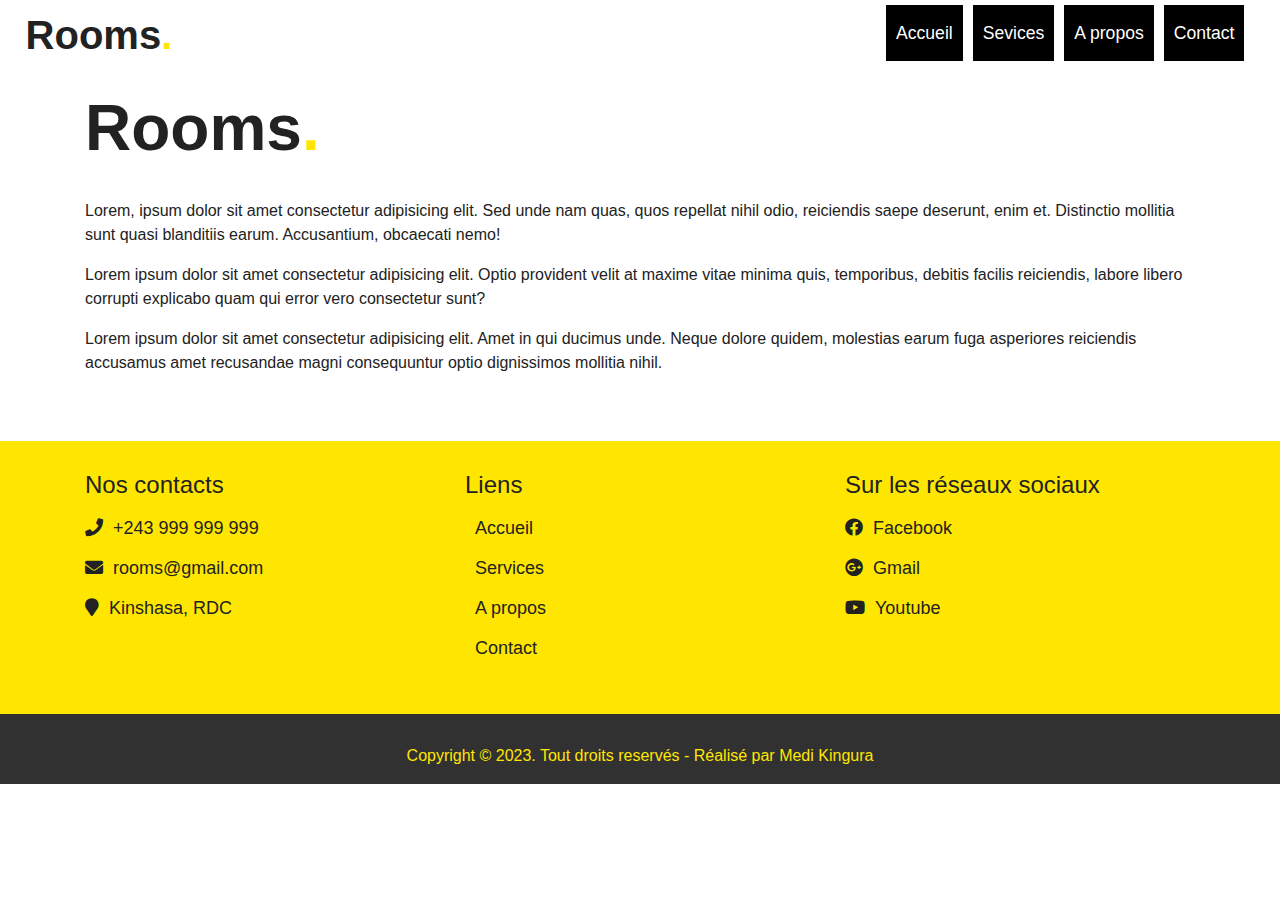
<file: about.html>
<!DOCTYPE html>
<html lang="en">
<head>
    <meta charset="UTF-8">
    <meta http-equiv="X-UA-Compatible" content="IE=edge">
    <meta name="viewport" content="width=device-width, initial-scale=1.0">
    <link rel="stylesheet" href="static/css/all.min.css">
    <link rel="stylesheet" href="static/css/boxicons.min.css">
    <link rel="stylesheet" href="static/css/slick-theme.css">
    <link rel="stylesheet" href="static/css/slick.css">
    <link rel="stylesheet" href="static/css/bootstrap.min.css">
    <link rel="stylesheet" type="text/css" href="static/css/style.css">
    <title>Rooms</title>
</head>
<body>

    <div class="wrapper">
        <header>
            <div class="top row justify-content-between h-100 m-0">
                <a href="index.html" class="brand">Rooms<span>.</span></a>
                <div id="menu">
                    <ul class="nav hide">
                        <li class="nav-item"><a href="index.html" class="nav-link">Accueil</a></li>
                        <li class="nav-item"><a href="services.html" class="nav-link">Sevices</a></li>
                        <li class="nav-item"><a href="about.html" class="nav-link">A propos</a></li>
                        <li class="nav-item"><a href="contact.html" class="nav-link">Contact</a></li>
                    </ul>
                    <span id="menu-bars" class="d-md-none">
                        <a href="#"><i class="fa fa-bars"></i></a>
                    </span>
                </div>
            </div>           
        </header>

        <main>
            <section class="services px-3">
                <div class="container pt-3">
                    <h1 class="py-4" style="font-size: 4rem; font-weight: 800;">Rooms<span style="color: rgb(255, 230, 0);">.</span></h1>
                    <p>Lorem, ipsum dolor sit amet consectetur adipisicing elit. Sed unde nam quas, quos repellat nihil odio, 
                        reiciendis saepe deserunt, enim et. Distinctio mollitia sunt quasi blanditiis earum. Accusantium, obcaecati nemo!</p>
                    <p>Lorem ipsum dolor sit amet consectetur adipisicing elit. Optio provident velit at maxime vitae
                         minima quis, temporibus, debitis facilis reiciendis, labore libero corrupti explicabo quam qui error vero consectetur sunt?</p>
                    <p>Lorem ipsum dolor sit amet consectetur adipisicing elit. Amet in qui ducimus unde. Neque dolore quidem, molestias
                         earum fuga asperiores reiciendis accusamus amet recusandae magni consequuntur optio dignissimos mollitia nihil.</p>

                </div>
            </section>
        </main>

        <footer class="footer_section layout_padding">
            <div class="container">
                <div class="row">
                    <div class="col-sm-4 mb-3">
                        <h1 class="addres_text">Nos contacts</h1>
                        <div class="call_text"><i class="fa fa-phone"></i><span class="padding_left_0">+243 999 999 999</span></div>
                        <div class="call_text"><i class="fa fa-envelope"></i><span class="padding_left_0">rooms@gmail.com</span></div>
                        <div class="call_text"><i class="fa fa-map-marker"></i><span class="padding_left_0">Kinshasa, RDC</span></div>
                    </div>
                    <div class="col-sm-4 mb-3">
                        <h1 class="addres_text">Liens</h1>
                        <div class="call_text"><a href="#" class="padding_left_0">Accueil</a></div>
                        <div class="call_text"><a href="#" class="padding_left_0">Services</a></div>
                        <div class="call_text"><a href="#" class="padding_left_0">A propos</a></div>
                        <div class="call_text"><a href="#" class="padding_left_0">Contact</a></div>
                    </div>
                    <div class="col-sm-4 mb-3">
                        <h1 class="addres_text">Sur les réseaux sociaux</h1>
                        <div class="call_text"><i class="fab fa-facebook"></i><span class="padding_left_0">Facebook</span></div>
                        <div class="call_text"><i class="fab fa-google-plus"></i><span class="padding_left_0">Gmail</span></div>
                        <div class="call_text"><i class="fab fa-youtube"></i><span class="padding_left_0">Youtube</span></div>
                    </div>
                </div>
            </div>
            <div class="copyright_section">
                  <div class="container">
                      <p class="copyright_text">Copyright &copy; 2023. Tout droits reservés - Réalisé par <a href="#">Medi Kingura</a></p>
                  </div>
            </div>  
        </footer>
    </div>

    <script type="text/javascript" src="static/js/popper.min.js"></script>
    <script type="text/javascript" src="static/js/jquery-3.6.0.min.js"></script>
    <script type="text/javascript" src="static/js/bootstrap.min.js"></script>
    <script type="text/javascript" src="static/js/slick.min.js"></script>
    <script type="text/javascript" src="static/js/main.js"></script>
</body>
</html>
</file>
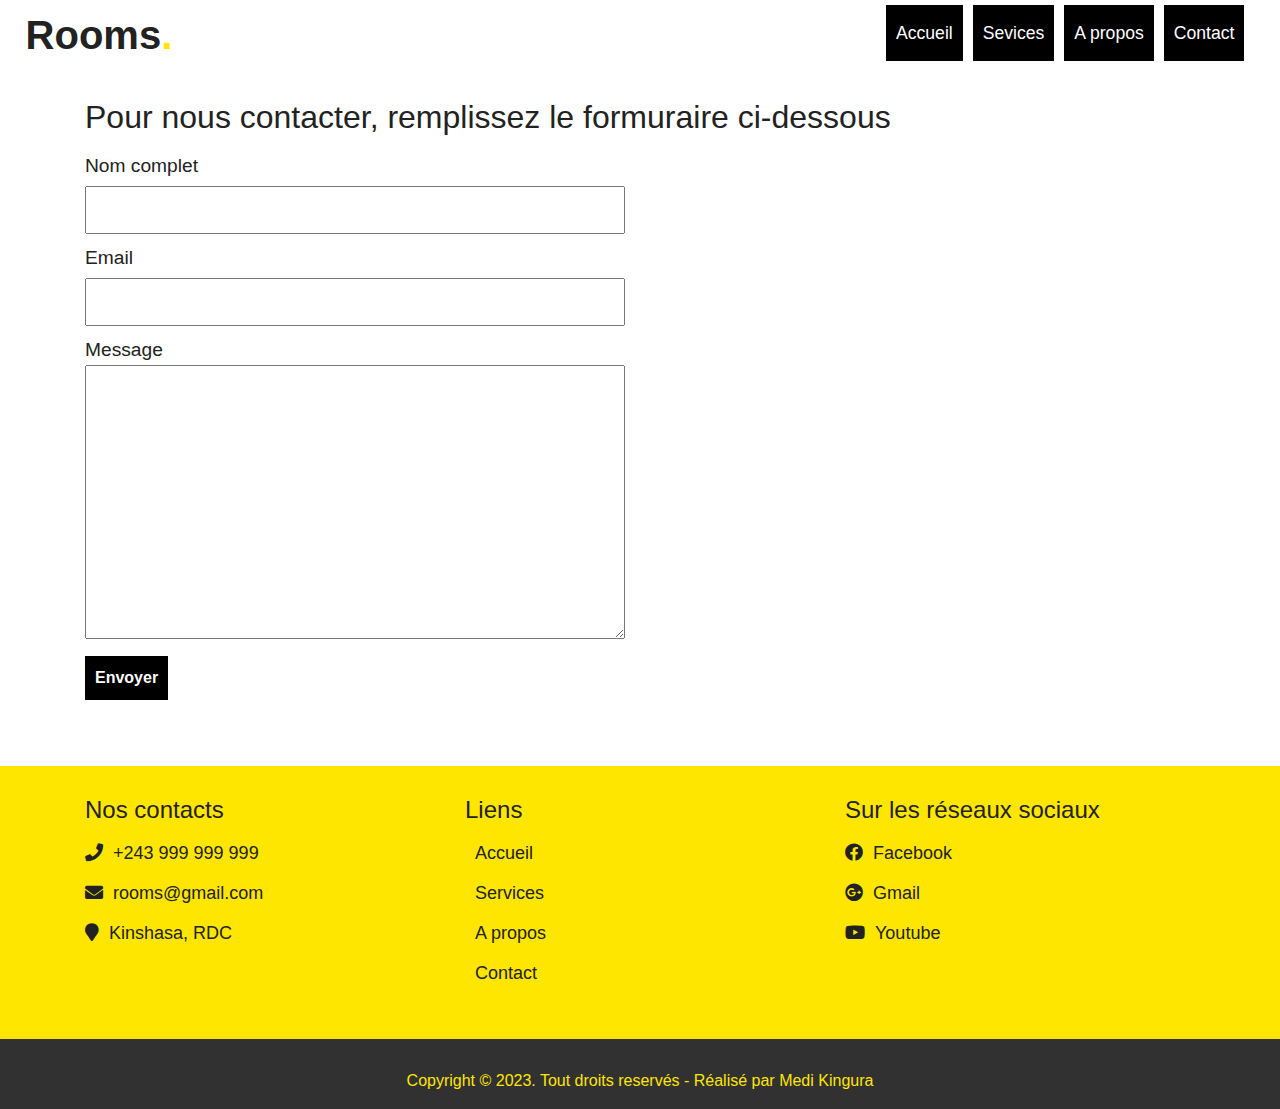
<file: contact.html>
<!DOCTYPE html>
<html lang="en">
<head>
    <meta charset="UTF-8">
    <meta http-equiv="X-UA-Compatible" content="IE=edge">
    <meta name="viewport" content="width=device-width, initial-scale=1.0">
    <link rel="stylesheet" href="static/css/all.min.css">
    <link rel="stylesheet" href="static/css/boxicons.min.css">
    <link rel="stylesheet" href="static/css/slick-theme.css">
    <link rel="stylesheet" href="static/css/slick.css">
    <link rel="stylesheet" href="static/css/bootstrap.min.css">
    <link rel="stylesheet" type="text/css" href="static/css/style.css">
    <title>Rooms</title>
</head>
<body>

    <div class="wrapper">
        <header>
            <div class="top row justify-content-between h-100 m-0">
                <a href="index.html" class="brand">Rooms<span>.</span></a>
                <div id="menu">
                    <ul class="nav hide">
                        <li class="nav-item"><a href="index.html" class="nav-link">Accueil</a></li>
                        <li class="nav-item"><a href="services.html" class="nav-link">Sevices</a></li>
                        <li class="nav-item"><a href="about.html" class="nav-link">A propos</a></li>
                        <li class="nav-item"><a href="contact.html" class="nav-link">Contact</a></li>
                    </ul>
                    <span id="menu-bars" class="d-md-none">
                        <a href="#"><i class="fa fa-bars"></i></a>
                    </span>
                </div>
            </div>           
        </header>

        <main>
            <section class="contacts" style="background-color: #fff; color: #222;">
                <div class="container mt-5">
                    <h2>Pour nous contacter, remplissez le formuraire ci-dessous</h2>
                    <div class="row mt-3">
                        <!-- <div class="col-md-6 mb-3">
                    </div> -->
                        <div class="col-md-6 mb-3">
                            <form action="#" method="post">
                                <label for="name">
                                    <span>Nom complet</span>
                                    <input type="text" name="name" id="name" required>
                                </label>
                                <label for="email">
                                    <span>Email</span>
                                    <input type="email" name="email" id="email" required>
                                </label>
                                
                                <label for="message">
                                    <span>Message</span>
                                    <textarea name="message" id="message" class="w-100 p-3" rows="10" required></textarea>
                                </label>
                                <button style="background-color: #000; color: #fff;">Envoyer</button>
                            </form>
                        </div>
                    </div>
                </div>
            </section>
        </main>

        <footer class="footer_section layout_padding">
            <div class="container">
                <div class="row">
                    <div class="col-sm-4 mb-3">
                        <h1 class="addres_text">Nos contacts</h1>
                        <div class="call_text"><i class="fa fa-phone"></i><span class="padding_left_0">+243 999 999 999</span></div>
                        <div class="call_text"><i class="fa fa-envelope"></i><span class="padding_left_0">rooms@gmail.com</span></div>
                        <div class="call_text"><i class="fa fa-map-marker"></i><span class="padding_left_0">Kinshasa, RDC</span></div>
                    </div>
                    <div class="col-sm-4 mb-3">
                        <h1 class="addres_text">Liens</h1>
                        <div class="call_text"><a href="#" class="padding_left_0">Accueil</a></div>
                        <div class="call_text"><a href="#" class="padding_left_0">Services</a></div>
                        <div class="call_text"><a href="#" class="padding_left_0">A propos</a></div>
                        <div class="call_text"><a href="#" class="padding_left_0">Contact</a></div>
                    </div>
                    <div class="col-sm-4 mb-3">
                        <h1 class="addres_text">Sur les réseaux sociaux</h1>
                        <div class="call_text"><i class="fab fa-facebook"></i><span class="padding_left_0">Facebook</span></div>
                        <div class="call_text"><i class="fab fa-google-plus"></i><span class="padding_left_0">Gmail</span></div>
                        <div class="call_text"><i class="fab fa-youtube"></i><span class="padding_left_0">Youtube</span></div>
                    </div>
                </div>
            </div>
            <div class="copyright_section">
                  <div class="container">
                      <p class="copyright_text">Copyright &copy; 2023. Tout droits reservés - Réalisé par <a href="#">Medi Kingura</a></p>
                  </div>
            </div>  
        </footer>
    </div>

    <script type="text/javascript" src="static/js/popper.min.js"></script>
    <script type="text/javascript" src="static/js/jquery-3.6.0.min.js"></script>
    <script type="text/javascript" src="static/js/bootstrap.min.js"></script>
    <script type="text/javascript" src="static/js/slick.min.js"></script>
    <script type="text/javascript" src="static/js/main.js"></script>
</body>
</html>
</file>
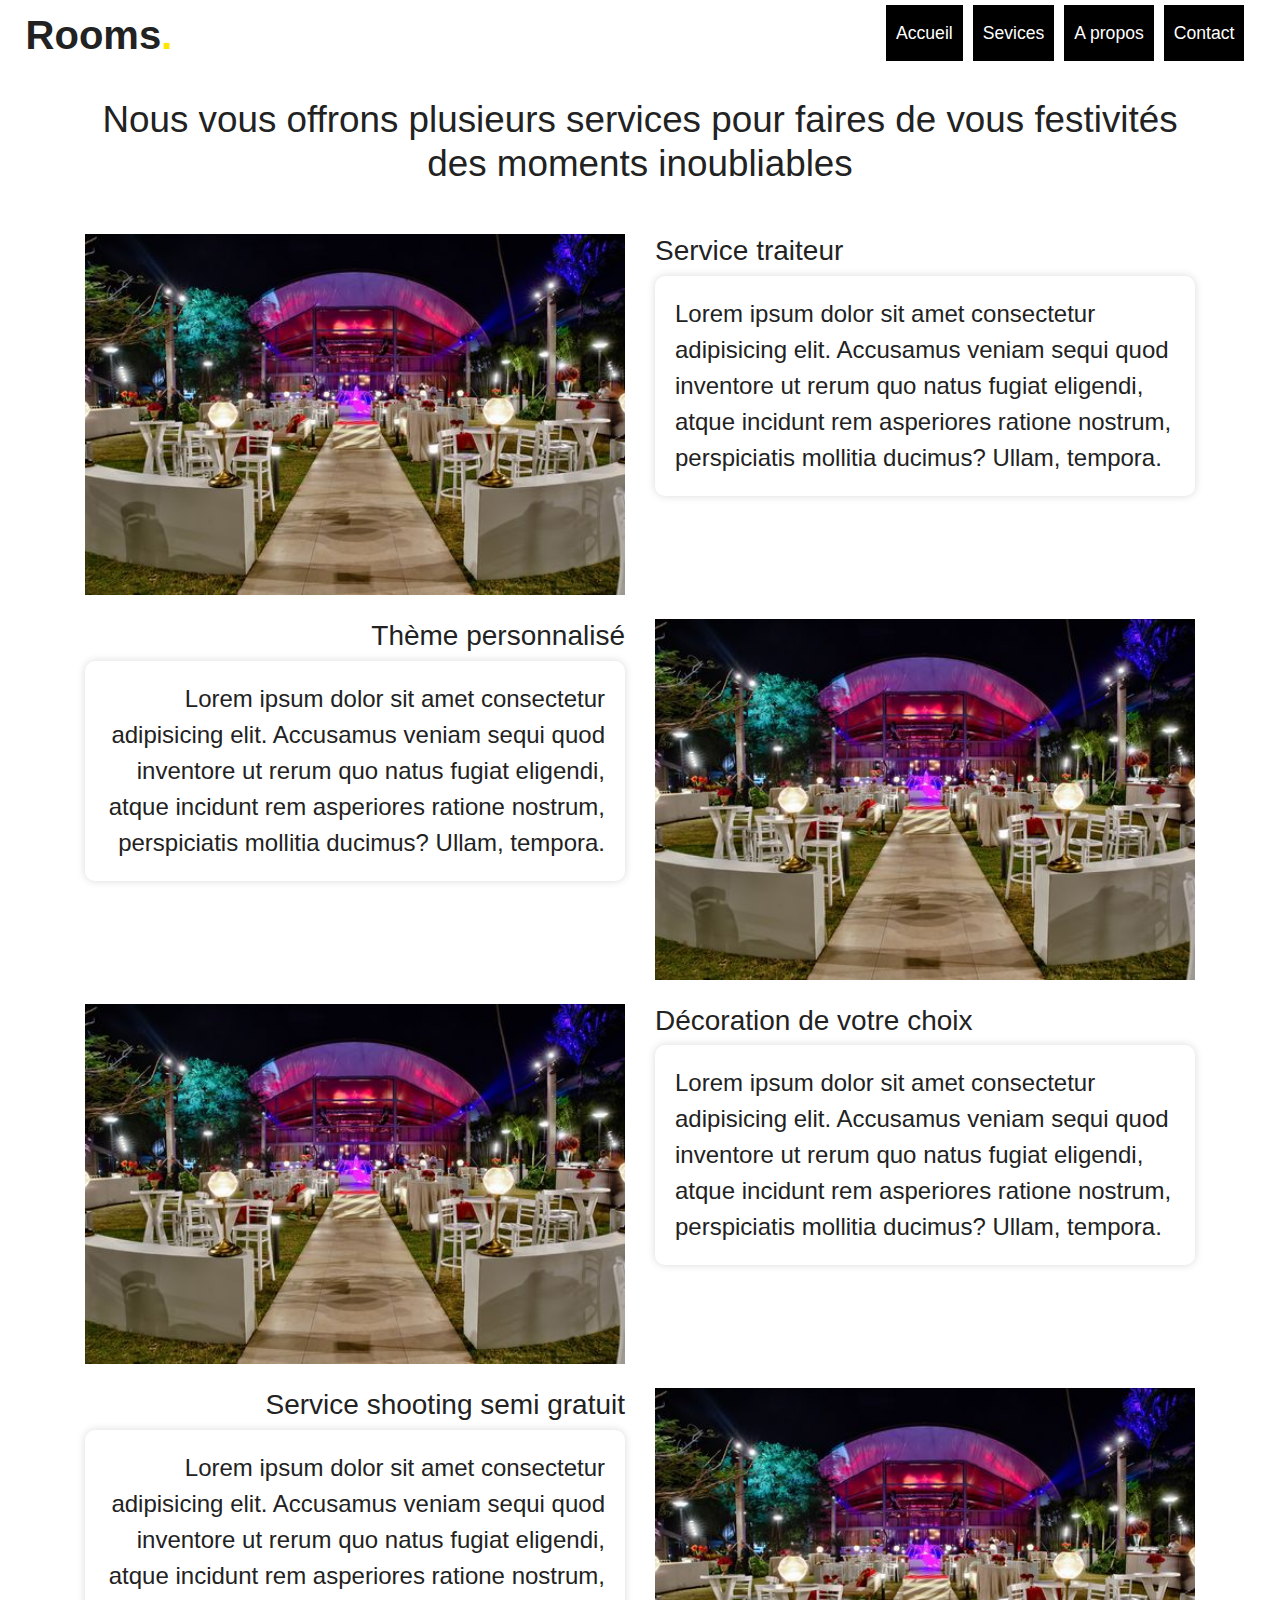
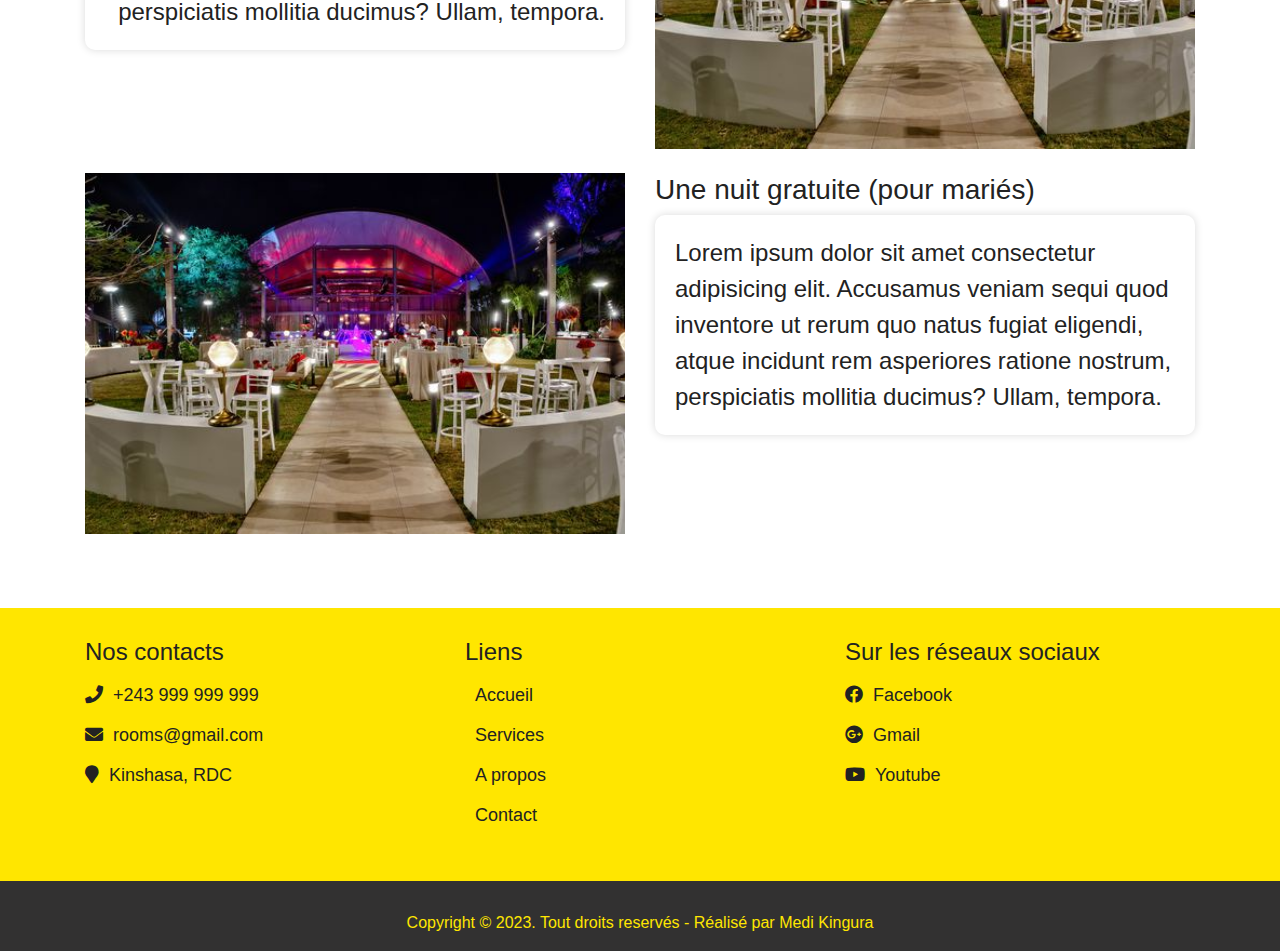
<file: services.html>
<!DOCTYPE html>
<html lang="en">
<head>
    <meta charset="UTF-8">
    <meta http-equiv="X-UA-Compatible" content="IE=edge">
    <meta name="viewport" content="width=device-width, initial-scale=1.0">
    <link rel="stylesheet" href="static/css/all.min.css">
    <link rel="stylesheet" href="static/css/boxicons.min.css">
    <link rel="stylesheet" href="static/css/slick-theme.css">
    <link rel="stylesheet" href="static/css/slick.css">
    <link rel="stylesheet" href="static/css/bootstrap.min.css">
    <link rel="stylesheet" type="text/css" href="static/css/style.css">
    <title>Rooms</title>
</head>
<body>

    <div class="wrapper">
        <header>
            <div class="top row justify-content-between h-100 m-0">
                <a href="index.html" class="brand">Rooms<span>.</span></a>
                <div id="menu">
                    <ul class="nav hide">
                        <li class="nav-item"><a href="index.html" class="nav-link">Accueil</a></li>
                        <li class="nav-item"><a href="services.html" class="nav-link">Sevices</a></li>
                        <li class="nav-item"><a href="apropos.html" class="nav-link">A propos</a></li>
                        <li class="nav-item"><a href="contact.html" class="nav-link">Contact</a></li>
                    </ul>
                    <span id="menu-bars" class="d-md-none">
                        <a href="#"><i class="fa fa-bars"></i></a>
                    </span>
                </div>
            </div>           
        </header>

        <main>
            <section class="services px-3">
                <div class="container pt-5">
                    <h2 class="lead pb-4">Nous vous offrons plusieurs services pour faires de vous festivités des moments inoubliables</h2>

                    <div class="row my-4">
                        <div class="col-md-6">
                            <img src="static/images/big5.jpg" class="w-100" alt="">
                        </div>
                        <div class="col-md-6">
                            <h3>Service traiteur</h3>
                            <p>Lorem ipsum dolor sit amet consectetur adipisicing elit. Accusamus veniam sequi quod inventore ut rerum quo 
                                natus fugiat eligendi, atque incidunt rem asperiores ratione nostrum, perspiciatis mollitia ducimus? Ullam, tempora.</p>
                        </div>
                    </div>

                    <div class="row my-4">
                        <div class="col-md-6 d-md-none">
                            <img src="static/images/big5.jpg" class="w-100" alt="">
                        </div>
                        <div class="col-md-6 text-right">
                            <h3>Thème personnalisé</h3>
                            <p>Lorem ipsum dolor sit amet consectetur adipisicing elit. Accusamus veniam sequi quod inventore ut rerum quo 
                                natus fugiat eligendi, atque incidunt rem asperiores ratione nostrum, perspiciatis mollitia ducimus? Ullam, tempora.</p>
                        </div>
                        <div class="col-md-6 d-none d-md-block">
                            <img src="static/images/big5.jpg" class="w-100" alt="">
                        </div>
                    </div>

                    <div class="row my-4">
                        <div class="col-md-6">
                            <img src="static/images/big5.jpg" class="w-100" alt="">
                        </div>
                        <div class="col-md-6">
                            <h3>Décoration de votre choix</h3>
                            <p>Lorem ipsum dolor sit amet consectetur adipisicing elit. Accusamus veniam sequi quod inventore ut rerum quo 
                                natus fugiat eligendi, atque incidunt rem asperiores ratione nostrum, perspiciatis mollitia ducimus? Ullam, tempora.</p>
                        </div>
                    </div>
    
                    <div class="row my-4">
                        <div class="col-md-6 d-md-none">
                            <img src="static/images/big5.jpg" class="w-100" alt="">
                        </div>
                        <div class="col-md-6 text-right">
                            <h3>Service shooting semi gratuit</h3>
                            <p>Lorem ipsum dolor sit amet consectetur adipisicing elit. Accusamus veniam sequi quod inventore ut rerum quo 
                                natus fugiat eligendi, atque incidunt rem asperiores ratione nostrum, perspiciatis mollitia ducimus? Ullam, tempora.</p>
                        </div>
                        <div class="col-md-6 d-none d-md-block">
                            <img src="static/images/big5.jpg" class="w-100" alt="">
                        </div>
                    </div>

                    <div class="row my-4">
                        <div class="col-md-6">
                            <img src="static/images/big5.jpg" class="w-100" alt="">
                        </div>
                        <div class="col-md-6">
                            <h3>Une nuit gratuite (pour mariés)</h3>
                            <p>Lorem ipsum dolor sit amet consectetur adipisicing elit. Accusamus veniam sequi quod inventore ut rerum quo 
                                natus fugiat eligendi, atque incidunt rem asperiores ratione nostrum, perspiciatis mollitia ducimus? Ullam, tempora.</p>
                        </div>
                    </div>
                </div>
                </div>
        </main>

        <footer class="footer_section layout_padding">
            <div class="container">
                <div class="row">
                    <div class="col-sm-4 mb-3">
                        <h1 class="addres_text">Nos contacts</h1>
                        <div class="call_text"><i class="fa fa-phone"></i><span class="padding_left_0">+243 999 999 999</span></div>
                        <div class="call_text"><i class="fa fa-envelope"></i><span class="padding_left_0">rooms@gmail.com</span></div>
                        <div class="call_text"><i class="fa fa-map-marker"></i><span class="padding_left_0">Kinshasa, RDC</span></div>
                    </div>
                    <div class="col-sm-4 mb-3">
                        <h1 class="addres_text">Liens</h1>
                        <div class="call_text"><a href="#" class="padding_left_0">Accueil</a></div>
                        <div class="call_text"><a href="#" class="padding_left_0">Services</a></div>
                        <div class="call_text"><a href="#" class="padding_left_0">A propos</a></div>
                        <div class="call_text"><a href="#" class="padding_left_0">Contact</a></div>
                    </div>
                    <div class="col-sm-4 mb-3">
                        <h1 class="addres_text">Sur les réseaux sociaux</h1>
                        <div class="call_text"><i class="fab fa-facebook"></i><span class="padding_left_0">Facebook</span></div>
                        <div class="call_text"><i class="fab fa-google-plus"></i><span class="padding_left_0">Gmail</span></div>
                        <div class="call_text"><i class="fab fa-youtube"></i><span class="padding_left_0">Youtube</span></div>
                    </div>
                </div>
            </div>
            <div class="copyright_section">
                  <div class="container">
                      <p class="copyright_text">Copyright &copy; 2023. Tout droits reservés - Réalisé par <a href="#">Medi Kingura</a></p>
                  </div>
            </div>  
        </footer>
    </div>

    <script type="text/javascript" src="static/js/popper.min.js"></script>
    <script type="text/javascript" src="static/js/jquery-3.6.0.min.js"></script>
    <script type="text/javascript" src="static/js/bootstrap.min.js"></script>
    <script type="text/javascript" src="static/js/slick.min.js"></script>
    <script type="text/javascript" src="static/js/main.js"></script>
</body>
</html>
</file>
<file: static/css/style.css>
html, body {
    overflow-x: hidden;
    color: #222;
}

a, a:hover {
    color: inherit;
    text-decoration: none;
}

header {
    position: relative;
}

header::before {
    content: "";
    position: absolute;
    top: 0;left: 0;right: 0;bottom: 0;
    background-color: rgba(0, 0, 0, .3);
    z-index: 5;
}

header .top {
    position: absolute;
    width: 100%;
    padding: 5px 2%;
    z-index: 6;
}

header .brand {
    font-size: 2.5rem;
    font-weight: 800;
}

header .brand span {
    color: rgb(255, 230, 0);
}

header h1 {
    font-weight: lighter;
    text-align: center;
    color: #fff;
}

#menu a {
    font-size: 1.1rem;
    background-color: #000;
    color: #fff;
    padding: 15px 10px;
    margin-right: 10px;
    margin-bottom: 3px;
    transition: all 300ms;
}

#menu a:hover {
    background-color: rgb(255, 230, 0);
    color: #000;
    transition: all 300ms;
}

#menu-bars {
    position: absolute;
    top: 20px;
    right: 0px;
}

#menu-bars a {
    padding: 8px 10px;
}

header .sliders img {
    width: 100%;
    height: 600px;
    object-fit: cover;
}

section {
    padding: 50px 0px;
}

.rooms .lead {
    font-size: 2.5rem;
    text-align: center;
}

.rooms span {
    background: rgb(255, 230, 0);
    padding: 0px 5px;
}

.rooms .row div {
    overflow: hidden;
}

.rooms img {
    width: 100%;
    height: 300px;
    object-fit: cover;
    margin-bottom: 10px;
    transition: all 300ms;
}

.rooms img:hover {
    transform: scale(1.3);
    transition: all 300ms;
}

.contacts {
    background: #000;
    color: #fff;
}

.contacts .fa-hand-point-right:before {
    font-size: 10rem;
}

.contacts form label {
    display: block;
    margin-bottom: 10px;
}

.contacts form span {
    font-size: 1.2rem;
}

.contacts form input {
    width: 100%;
    padding: 10px;
    margin-top: 5px;
}

.contacts form button {
    padding: 10px;
    background-color: rgb(255, 230, 0);
    border: none;
    font-weight: 600;
}

h2.lead {
    font-size: 2.3rem;
    text-align: center;
}

.services .row p {
    font-size: 1.5rem;
    font-weight: lighter;
    padding: 20px;
    box-shadow: 0 0 0.5rem rgba(0,0,0,.15)!important;
    border-radius: 10px;
    transition: all 200ms;
}

.services .row p:hover {
    font-weight: 400;
    transition: all 200ms;
}

.images img {
    width: 100%;
    height: 250px;
    object-fit: cover;
    object-position: center;
    transition: all 300ms;
}

.images img:hover {
    transform: scale(2);
    object-position: top;
    transition: all 300ms;
}

.footer_section {
    width: 100%;
    float: left;
    background-color: rgb(255, 230, 0);
    height: auto;
}

footer .container {
    padding-top: 30px;
    padding-bottom: 30px;
}

.addres_text{
    width: 100%;
    float: left;
    font-size: 24px;
    /* color: #fff; */
}

.call_text {
    width: 100%;
    float: left;
    font-size: 18px;
    /* color: #f2f2f2; */
    line-height: 40px;
}

.padding_left_0{
     padding-left: 10px;
}

.footer_menu{
     width: 100%;
     float: left;
}

.footer_menu ul{
     margin: 0px;
     padding: 0px;
}

.footer_menu li{
     font-size: 18px;
     color: #ffffff;

}

.footer_menu li a{
     color: #ffffff;
}
.footer_menu li a:hover{
     color: #343232;
}

.footer_menu li.active a {
    color: #343232;
}

.email_text {
    width: 100%;
    float: left;
    font-size: 18px;
    background: transparent;
    border: 0px;
    border-bottom: 1px solid #efeded;
    padding-right: 20px;
    color: #000;
}

input.email_text::placeholder {
    color: #efeded;
}

.subscribe_bt {
    width: 45%;
    float: left;
    font-size: 18px;
    background-color: #323131;
    border: 0px;
    color: #efeded;
    text-align: center;
    padding: 10px 0px;
    margin-top: 30px;
}

.social_icon{
     width: 100%;
     float: left;
}

.social_icon ul{
     margin: 0px;
     padding: 0px;
}

.social_icon li{
     float: left;
     padding-right: 18px;
     margin-top: 30px;
}

.border_left_0{
     border-left: 1px solid #ddca79;
}

.copyright_section{
     width: 100%;
     float: left;
     background-color: #323131;
     height: auto;
}

.copyright_text{
     width: 100%;
     float: left;
     font-size: 16px;
     text-align: center;
     color: rgb(255, 230, 0);
     margin-left: 0px;
}

.copyright_text a{
     color: rgb(255, 230, 0);
}

.copyright_text a:hover{
     color: #ffffff;
}


@media all and (max-width: 600px) {

    main {
        padding: 50px 0px;
    }

    header .sliders img {
        height: 400px;
    }

    .rooms .lead {
        font-size: 2.2rem;
    }

    .contacts .fa-hand-point-right:before {
        font-size: 5rem;
    }

}

@media all and (max-width: 767px) {

    header h1 {
        font-size: 2rem;
    }

    #menu .show {
        position: absolute;
        top: 57px;
        right: 0px;
        flex-direction: column;
        transition: all 200ms;
        z-index: 99;
    }
    #menu .hide {
        position: absolute;
        top: 57px;
        right: -200px;
        flex-direction: column;
        transition: all 200ms;
    }

    .contacts .fa-hand-point-right:before {
        content: "\f0a7";
        font-size: 7em;
    }

}

@media all and (max-width: 992px) {

    .contacts .fa-hand-point-right:before {
        font-size: 7em;
    }

}
</file>
